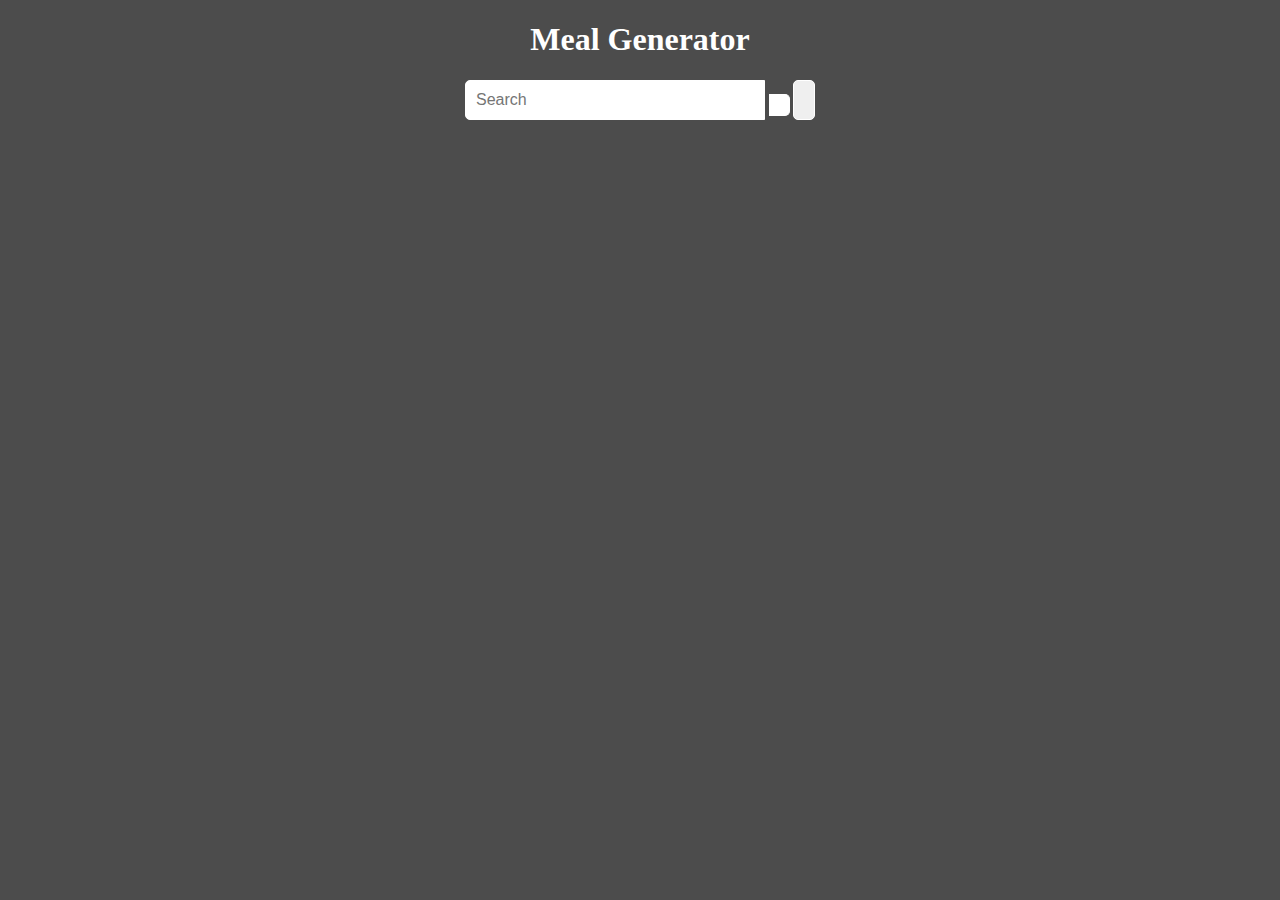
<file: Meal Generator/index.html>
<!DOCTYPE html>
<html lang="en">
<head>
    <meta charset="UTF-8">
    <meta http-equiv="X-UA-Compatible" content="IE=edge">
    <meta name="viewport" content="width=device-width, initial-scale=1.0">
    <link rel="stylesheet" href="style.css">
    <link rel="stylesheet" href="https://cdnjs.cloudflare.com/ajax/libs/font-awesome/5.15.3/css/all.min.css" integrity="sha512-iBBXm8fW90+nuLcSKlbmrPcLa0OT92xO1BIsZ+ywDWZCvqsWgccV3gFoRBv0z+8dLJgyAHIhR35VZc2oM/gI1w==" crossorigin="anonymous" referrerpolicy="no-referrer" />
    <title>Meal generator</title>
</head>
<body>
    <div class="container">
        <h1>Meal Generator</h1>
        <div class="flex">
            <form id="submit" class="form">
                <input type="text" id="search" placeholder="Search">
                <button class="search-btn" value="submit">
                    <i class="fas fa-search"></i>
                </button>
            
            </form>
            <button id="random" class="random">
                <i class="fas fa-random"></i>
            </button>
        </div>
       
        <div id="search-heading"></div>
        <div id="meals" class="meals"></div>
        <div id="selected-meal"></div>
    </div>





    <script src="script.js"></script>
</body>
</html>
</file>
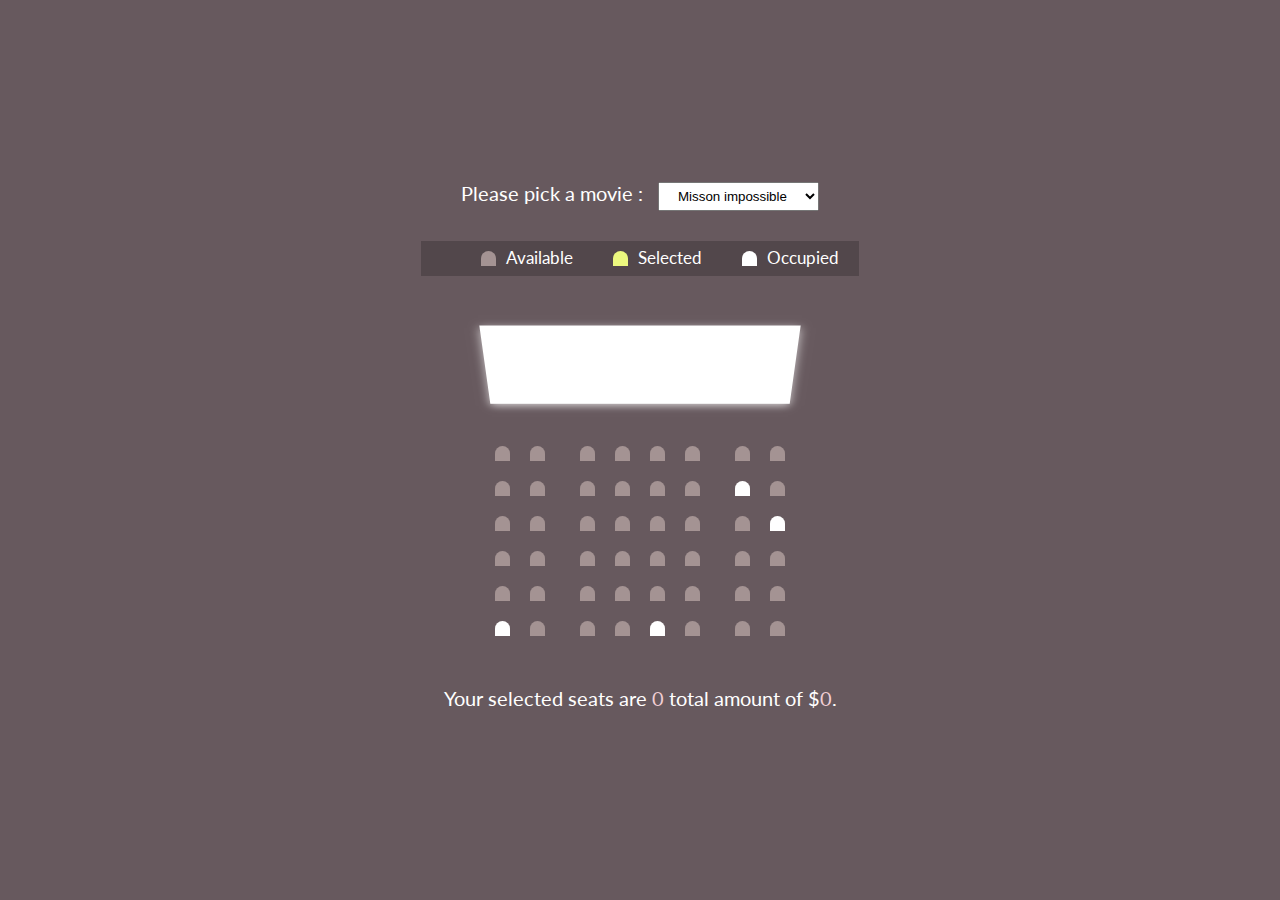
<file: Movie thereater/index.html>
<!DOCTYPE html>
<html lang="en">
<head>
    <meta charset="UTF-8">
    <meta http-equiv="X-UA-Compatible" content="IE=edge">
    <meta name="viewport" content="width=device-width, initial-scale=1.0">
    <link rel="stylesheet" href="style.css">
    <title>Movie theater</title>
</head>
<body>
    <div class="movie-theater">
        <label for="movie">Please pick a movie :</label>
        <select id="movie">
            <option value="10">Misson impossible</option>
            <option value="20">Top Gun</option>
            <option value="30">Kungfu panda</option>
            <option value="40">Lion king</option>
        </select>
    </div>

    <ul class="show-case">
        <li>
            <div class="seat"></div>
            <small>Available</small>
        </li>
        <li>
            <div class="seat selected"></div>
            <small>Selected</small>
        </li>
        <li>
            <div class="seat occupied"></div>
            <small>Occupied</small>
        </li>
    </ul>

    <div class="container">
        <div class="screen"></div>

        <div class="row">
            <div class="seat"></div>
            <div class="seat"></div>
            <div class="seat"></div>
            <div class="seat"></div>
            <div class="seat"></div>
            <div class="seat"></div>
            <div class="seat"></div>
            <div class="seat"></div>
        </div>
        <div class="row">
            <div class="seat"></div>
            <div class="seat"></div>
            <div class="seat"></div>
            <div class="seat"></div>
            <div class="seat"></div>
            <div class="seat"></div>
            <div class="seat occupied"></div>
            <div class="seat"></div>
        </div>
        <div class="row">
            <div class="seat"></div>
            <div class="seat"></div>
            <div class="seat"></div>
            <div class="seat"></div>
            <div class="seat"></div>
            <div class="seat"></div>
            <div class="seat"></div>
            <div class="seat occupied"></div>
        </div>
        <div class="row">
            <div class="seat"></div>
            <div class="seat"></div>
            <div class="seat"></div>
            <div class="seat"></div>
            <div class="seat"></div>
            <div class="seat"></div>
            <div class="seat"></div>
            <div class="seat"></div>
        </div>
        <div class="row">
            <div class="seat"></div>
            <div class="seat"></div>
            <div class="seat"></div>
            <div class="seat"></div>
            <div class="seat"></div>
            <div class="seat"></div>
            <div class="seat"></div>
            <div class="seat"></div>
        </div>
        <div class="row">
            <div class="seat occupied"></div>
            <div class="seat"></div>
            <div class="seat"></div>
            <div class="seat"></div>
            <div class="seat occupied"></div>
            <div class="seat"></div>
            <div class="seat"></div>
            <div class="seat"></div>
        </div>

    </div>


    <p>Your selected seats are <span id="count">0</span> total amount of $<span id="total">0</span>.</p>


    <script src="script.js"></script>
</body> 
</html>
</file>
<file: Meal Generator/style.css>
*{
    box-sizing: border-box;
}

body{
    background-color: rgba(0,0,0,0.7);
    color: white;
    margin: 0;
    padding: 0;
}

.container{
    display: flex;
    flex-direction: column;
    justify-content: center;
    align-items: center;
    text-align: center;
    max-width: 800px;
    margin: auto;
}

.flex{
    display: flex;
}

input,button{
    font-size: 16px;
    padding: 10px;
    border-top-left-radius: 5px;
    border-bottom-left-radius: 5px;
    border: 1px solid white;
    margin: 0;
}

.search-btn{
    background-color: white;
    cursor: pointer;
    border-left: 0;
    border-radius: 0;
    border-top-right-radius: 5px;
    border-bottom-right-radius: 5px;
}

input[type='text']{
    width: 300px;
}

.random{
    margin-left: 3px;
    cursor: pointer;
    border-radius: 5px;
}

.search-result{
    margin: 10px ;
    font-size: 20px;
}

.meals{
    display: grid;
    grid-template-columns: repeat(4,1fr);
    grid-gap: 20px;
    margin-top: 20px;
}

.meal{
    width: 180px;
    height: 180px;
    border: 1px solid white;
    cursor: pointer;
    position: relative;
}

.meal img{
    height: 100%;
    width: 100%;
}

.meal-info{
    top: 0;
    left: 0;
    display: flex;
    height: 100%;
    width: 100%;
    justify-content: center;
    align-items: center;
    text-align: center;
    position: absolute;
    background-color: rgba(0,0,0,0.7);
    transition: opacity 0.3s ease-in;
    opacity: 0;
    color: powderblue;
}

.meal:hover .meal-info{
    opacity: 1;
}

@media (max-width: 500px) {
    input[type='text']{
        width: 80%;
    }
}
</file>
<file: Movie thereater/style.css>
@import url('https://fonts.googleapis.com/css2?family=Lato:ital@1&display=swap');

*{
    box-sizing: border-box;
}

body{
    background-color: #67595E;
    color: white;
    font-family: 'Lato', sans-serif;
    display: flex;
    flex-direction: column;
    justify-content: center;
    align-items: center;
    height: 100vh;
    font-size: 20px;
    margin: 0;
}

.movie-theater{
    margin: 10px 0;
}

.movie-theater{
    font-size: 20px;
}

.movie-theater select{
    padding:5px 15px 5px 15px;
    margin-left: 10px;
}

.seat{
    height: 15px;
    width: 15px;
    background: #A49393;
    margin: 10px;
    border-top-left-radius: 15px;
    border-top-right-radius: 15px;
}

.seat:nth-of-type(2){
    margin-right: 25px;
}
.seat:nth-last-of-type(2){
    margin-left: 25px;
}

.seat:not(.occupied):hover{
    transform: scale(1.5);
    cursor: pointer;
    transition: 0.1s;
}

.show-case:hover .seat:not(.occupied){
    cursor: default;
    transform: scale(1);
}

.show-case{
    display: flex;
    justify-content: space-between;
    list-style-type: none;
    background: rgba(0,0,0,0.2);
    
}

.show-case li{
    display: flex;
    margin: 0 20px;
   margin-left: 10px;
    justify-content: center;
    align-items: center;
}

.show-case .seat{
    margin-right: 10px;
}

.seat.selected{
    background-color: #ECF87F;
}

.seat.occupied{
    background-color: white;
}

.row{
    display: flex;
}

.screen{
   
    height: 100px;
    width: 100%;
    background-color: white;
    margin: 20px 0;
    transform: rotateX(-45deg);
    box-shadow: 0px 3px 10px rgba(255, 255, 255, 0.7);

}

.container{
    perspective: 1000px;
    margin-bottom: 20px;
}

p span{
    color: #F1CED4;
}
</file>
